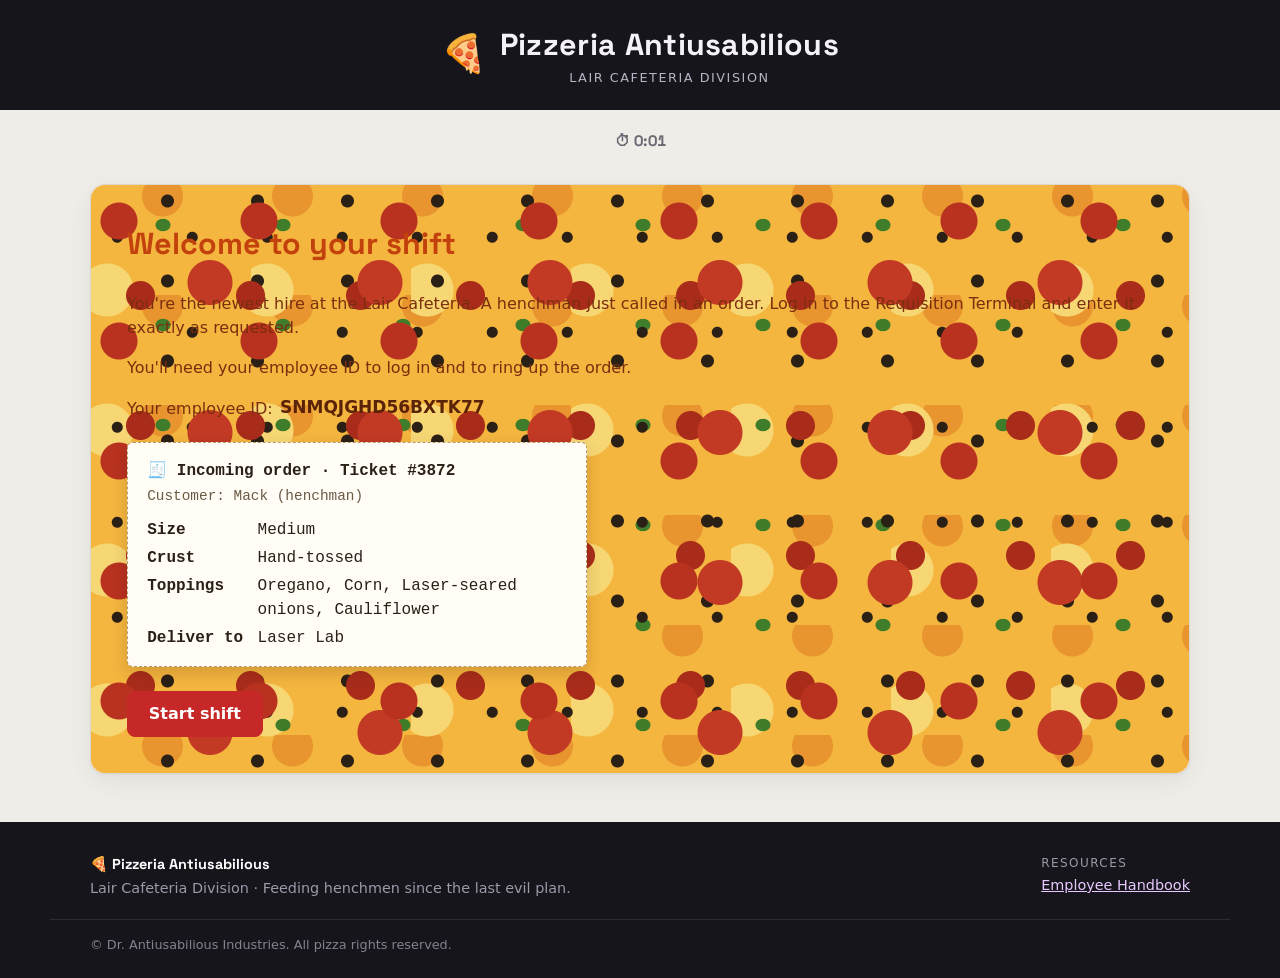
<file: index.html>
<!DOCTYPE html>
<html lang="en">
<head>
  <meta charset="UTF-8">
  <meta name="viewport" content="width=device-width, initial-scale=1">
  <title>Pizzeria Antiusabilious | Lair Cafeteria</title>
  <link rel="preconnect" href="https://fonts.googleapis.com">
  <link rel="preconnect" href="https://fonts.gstatic.com" crossorigin>
  <link href="https://fonts.googleapis.com/css2?family=Space+Grotesk:wght@500;700&display=swap" rel="stylesheet">
  <link rel="stylesheet" href="css/style.css">
</head>
<body>
  <header class="site-header">
    <div class="brand">
      <span class="brand-mark" aria-hidden="true">🍕</span>
      <div>
        <p class="brand-name">Pizzeria Antiusabilious</p>
        <p class="brand-sub">Lair Cafeteria Division</p>
      </div>
    </div>
  </header>

  <!-- Task timer (instructor request; not a violation). Starts when the site
       opens, stops on the confirmation screen. -->
  <p class="task-timer" id="task-timer" aria-label="Elapsed time">⏱ 0:00</p>

  <!-- VIOLATION #11 (Thinking: prominently indicate system status and progress):
       percentage only; it reaches 99% on step 3 of 6, then creeps by decimals. -->
  <div class="progress-wrap" id="progress-wrap" hidden>
    <p class="progress" id="progress" aria-live="polite"></p>
    <div class="progress-bar" aria-hidden="true"><div class="progress-fill" id="progress-fill"></div></div>
  </div>

  <div class="layout">
    <main id="app">

      <!-- Screen 0: Orientation -->
      <section class="screen screen-orientation active" data-screen="orientation">
        <!-- VIOLATION #1 (Reading: avoid text on noisy background):
             warm-colored text over a busy pizza pattern (see .screen-orientation in style.css). -->
        <div class="orientation-layout">
          <div class="orientation-main">
            <h1>Welcome to your shift</h1>
            <p>You're the newest hire at the Lair Cafeteria. A henchman just called in an order. Log in to the Requisition Terminal and enter it exactly as requested.</p>
            <p>You'll need your employee ID to log in and to ring up the order.</p>
            <p class="orientation-id-line">Your employee ID:
              <canvas id="orientation-id" role="img" aria-label="Employee ID"></canvas>
            </p>

            <!-- VIOLATION #14 (Memory 1: make instructions easily accessible during a task):
                 the order ticket appears ONLY here. Randomized every session (js/session.js). -->
            <div class="ticket" id="ticket"></div>

            <div class="actions">
              <button type="button" class="btn primary" data-action="next">Start shift</button>
            </div>
          </div>

        </div>
      </section>

      <!-- Screen 1: Identity Verification -->
      <section class="screen" data-screen="login">
        <h1>Employee log in</h1>
        <!-- VIOLATION #4 (Perception 2: be consistent): Next is top-right, above the field. -->
        <div class="actions actions-top-right">
          <button type="button" class="btn primary" data-action="next">Proceed</button>
        </div>
        <label for="login-id">Employee ID</label>
        <input id="login-id" type="text" autocomplete="off" spellcheck="false">
        <p class="error" data-error aria-live="assertive"></p>
        <div class="actions">
          <button type="button" class="btn back" data-action="back">Back</button>
        </div>
      </section>

      <!-- Screen 2: Portion Allocation (size) -->
      <section class="screen" data-screen="size">
        <h1>Pizza size</h1>
        <fieldset>
          <legend>Size</legend>
          <div id="size-options" class="options"></div>
        </fieldset>
        <p class="error" data-error aria-live="assertive"></p>
        <!-- VIOLATION #4: Next bottom-left, Back bottom-right (swapped). -->
        <div class="actions actions-split">
          <button type="button" class="btn primary" data-action="next">Advance</button>
          <button type="button" class="btn back" data-action="back">Back</button>
        </div>
      </section>

      <!-- Screen 3: Crust Classification -->
      <section class="screen" data-screen="crust">
        <!-- Part of VIOLATION #7: a leaderboard-style ad across the top adds to
             the "this page has ads" frame, so the right rail gets ignored. -->
        <div class="leaderboard-ad" aria-label="Advertisement">
          <span class="ad-label">Ad</span>
          <strong>🐍 MINION MONTHLY</strong> · 12 issues of lair gossip for just 9.99 Evil Credits! <span class="ad-link">Subscribe ›</span>
        </div>

        <h1>Crust</h1>
        <!-- VIOLATION #6 (Memory 2: see and choose is easier than recall and type):
             no list of options; users must type an exact crust classification. -->
        <label for="crust-input">State your crust classification</label>
        <!-- VIOLATION #4: Next sits inline, right beside the crust control. -->
        <div class="inline-control">
          <input id="crust-input" type="text" autocomplete="off" spellcheck="false">
          <button type="button" class="btn primary" data-action="next">Obey</button>
        </div>
        <p class="error" data-error aria-live="assertive"></p>
        <div class="actions">
          <button type="button" class="btn back" data-action="back">Back</button>
        </div>
      </section>

      <!-- Screen 4: Topping Arsenal -->
      <section class="screen" data-screen="toppings">
        <h1>Toppings</h1>
        <!-- VIOLATION #4: Next is above the 42-item list, so users scroll back up to it. -->
        <div class="actions actions-top">
          <button type="button" class="btn primary" data-action="next">Comply</button>
        </div>
        <p class="error" data-error aria-live="assertive"></p>
        <fieldset>
          <legend>Toppings <span class="legend-note">(select at least 4)</span></legend>
          <!-- VIOLATION #8 (Thinking: choice overload): 84 unorganized toppings, no categories or search.
               VIOLATION #9 (Memory 1: changing ordering of information): reshuffled on every visit.
               VIOLATION #10 (Perception 1: distinguish colors by saturation and brightness):
               checked toppings are only a faint pastel. -->
          <div id="topping-options" class="options topping-grid"></div>
        </fieldset>
        <div class="actions">
          <button type="button" class="btn back" data-action="back">Back</button>
        </div>
      </section>

      <!-- Screen 5: Delivery Sector -->
      <section class="screen" data-screen="sector">
        <h1>Delivery sector</h1>
        <p>Select the customer's delivery sector on the lair map.</p>
        <div id="sector-map" class="sector-map"></div>
        <!-- VIOLATION #4: Next is centered under the map. -->
        <div class="actions actions-center">
          <button type="button" class="btn primary" data-action="next">Submit to Dr. A</button>
        </div>
        <p class="error" data-error aria-live="assertive"></p>
        <div class="actions">
          <button type="button" class="btn back" data-action="back">Back</button>
        </div>
      </section>

      <!-- Screen 6: Evil Credit Transfer (payment) -->
      <section class="screen" data-screen="payment">
        <h1>Ring up the order</h1>
        <!-- Supporting mechanism for VIOLATION #3: the Evil Transfer Formula.
             One blank box per charge plus a gratuity box. Users must transcribe
             every price from the itemized charges at the bottom of the page.
             The amount field is read-only and filled only by the formula's ENTER. -->
        <p>Fill in the Evil Transfer Formula™ with each of the customer's charges and the gratuity percentage, then press ENTER to load the amount. Charges are itemized below.</p>

        <div class="formula" id="formula">
          <p class="formula-title">Evil Transfer Formula™</p>
          <div class="formula-row" id="formula-row"></div>
          <button type="button" class="formula-enter" id="formula-load">ENTER</button>
        </div>

        <label for="payment-amount">Amount to charge (Evil Credits)</label>
        <input id="payment-amount" type="text" readonly placeholder="Press ENTER on the formula" autocomplete="off">

        <label for="payment-id">Confirm your employee ID</label>
        <input id="payment-id" type="text" autocomplete="off" spellcheck="false">
        <p class="error" data-error aria-live="assertive"></p>
        <div class="actions">
          <button type="button" class="btn back" data-action="back">Back</button>
          <button type="button" class="btn primary" data-action="next">Transfer</button>
        </div>

        <!-- VIOLATION #3 (Memory 1: present all info needed for a task on a single screen):
             a long block of terms sits between the formula (top) and the
             itemized charges (bottom), so they can never be seen together. -->
        <section class="transfer-terms" aria-labelledby="terms-title">
          <h2 id="terms-title">Evil Credit Transfer Terms &amp; Conditions</h2>
          <p>1. By transferring Evil Credits, the Henchman ("you") acknowledges that Dr. Antiusabilious ("the Management") owns all pizza, all crusts, and, where applicable, all crumbs.</p>
          <p>2. Evil Credits are non-refundable, non-transferable (except as described in this transfer), and non-edible. Attempts to eat Evil Credits will be logged.</p>
          <p>3. The Minion Hazard Gratuity compensates delivery minions for exposure to lasers, sharks, Evil HR, and other workplace conditions. It is mandatory, non-negotiable, and deeply appreciated by no one.</p>
          <p>4. Pizza delivered to the Shark Tank is delivered at the Henchman's own risk. The Management is not liable for pizza consumed by sharks, nor for sharks consumed by pizza.</p>
          <p>5. Delivery times are estimates. Estimates are also estimates. The Management reserves the right to redefine "time."</p>
          <p>6. Toppings are assigned codenames for operational security. Disclosing a codename to non-henchmen constitutes a breach of these Terms and of the Topping Secrecy Act of Section 66-B.</p>
          <p>7. The Management may, at its sole discretion, rename sectors, move sectors, or pretend sectors never existed.</p>
          <p>8. Employees who forget their employee ID agree to consult the Employee Handbook and to feel appropriately embarrassed.</p>
          <p>9. The Evil Transfer Formula™ is provided "as is." The Management makes no warranty regarding its accuracy, its memory, or its feelings.</p>
          <p>10. Pineapple on pizza is permitted under protest. The Management's protest is ongoing.</p>

          <aside class="propaganda propaganda-vote" aria-label="Lair announcement">
            <p class="propaganda-kicker">Paid for by the Committee to Re-Elect the Management</p>
            <p class="propaganda-title">VOTE DR. ANTIUSABILIOUS</p>
            <p class="propaganda-sub">Supreme Overlord · Unopposed since forever</p>
            <p>Lower gratuities* · More sharks · Fewer questions</p>
            <p class="propaganda-fine">*Gratuities will not be lowered.</p>
          </aside>

          <p>11. Any dispute arising from a pizza transfer shall be resolved by trial by combat in the Throne Room, scheduled at the Management's convenience.</p>
          <p>12. These Terms may change at any time, including while you are reading them.</p>
          <p>13. Evil Credits earned through minion referrals expire when the minion does.</p>
          <p>14. The Management reserves the right to substitute any topping with a topping of equal or lesser dignity.</p>
          <p>15. Pizza temperature is not guaranteed on delivery to the Server Dungeon, which is kept at 16°C for the servers' comfort, not yours.</p>
          <p>16. Henchmen may not resell, sublease, or emotionally attach to pizza delivered under these Terms.</p>
          <p>17. Complaints must be submitted on Form 66-C, in triplicate, in person, to Evil HR (Sector 7), during office hours, which are not published.</p>
          <p>18. The Minion Hazard Gratuity is not a tip. Tips are optional. This is not optional. Please stop asking.</p>
          <p>19. All slices are cut by laser. The Management accepts no responsibility for slices that are "too perfect."</p>
          <p>20. Garlic knots are not included, have never been included, and will not be included. Do not ask about the garlic knots.</p>

          <aside class="propaganda propaganda-minion" aria-label="Lair announcement">
            <p class="propaganda-kicker">Lair Bulletin</p>
            <p class="propaganda-title">🏆 Minion of the Month: Gary</p>
            <p>Gary delivered 412 pizzas this month, survived the Shark Tank twice, and has never once asked about the garlic knots. Be like Gary.</p>
          </aside>

          <p>21. If any part of these Terms is found unenforceable, it will be enforced anyway, by sharks.</p>
          <p>22. Minions delivering to the Launch Bay during a launch do so at their own risk and at approximately Mach 3.</p>
          <p>23. Orders placed during a lair-wide evacuation will be delivered to the evacuation point, or to wherever the pizza lands.</p>
          <p>24. The Evil Transfer Formula™ uses the order of operations preferred by the Management on the day of the transfer.</p>
          <p>25. Crust classifications are trade secrets. Henchmen who memorize them are required to forget them after use.</p>
          <p>26. The Gift Shop is not a delivery sector for romantic purposes. You know who you are.</p>
          <p>27. Refunds are issued in Evil Credits, which are non-refundable (see Clause 2).</p>
          <p>28. The Management may read these Terms aloud, dramatically, at any time.</p>
          <p>29. By scrolling past these Terms, you agree that you have read them, which you have not.</p>
          <p>30. Thank you for choosing Pizzeria Antiusabilious. Resistance is futile. Enjoy your pizza.</p>
        </section>

        <!-- Supporting mechanism for VIOLATION #3: the charges are collapsed.
             Users must open them each visit, and they snap shut again as soon as
             the user scrolls away (see "auto-collapsing charges" in app.js). -->
        <details class="charges-panel" id="charges-panel">
          <summary>Show itemized charges</summary>
          <div class="table-wrap">
            <table class="charges" id="payment-charges"></table>
          </div>
        </details>
      </section>

      <!-- Screen 7: Confirmation -->
      <section class="screen" data-screen="confirmation">
        <h1>Order logged</h1>
        <p class="final-time" id="final-time"></p>
        <p>Ticket <strong id="order-number"></strong> for <strong id="order-customer"></strong> has been logged. A minion is on the way.</p>
        <dl id="confirmation-summary" class="summary-list"></dl>
        <div class="actions">
          <button type="button" class="btn primary" data-action="restart">Log next order</button>
        </div>
      </section>

    </main>

    <!-- Live order summary (shown on screens 2–6) -->
    <aside class="summary" id="summary" hidden>
      <h2>Customer order</h2>
      <dl id="summary-list" class="summary-list"></dl>
    </aside>

    <!-- VIOLATION #7 (Attention 2: banner blindness): on the Crust screen the
         right rail holds three "ads". The middle one is the crust-code key,
         styled and placed like an ad but never labeled as one. -->
    <aside class="ad-rail" id="ad-rail" hidden aria-label="Sponsored content">
      <div class="rail-ad rail-ad-sharks">
        <p class="ad-label">Sponsored</p>
        <p class="rail-ad-title">🦈 Shark Tank Timeshares</p>
        <p>Own a week of waterfront property. Fins not included.</p>
        <p class="ad-link">Learn more ›</p>
      </div>
      <!-- Not labeled "Sponsored": it only LOOKS like an ad (style + placement). -->
      <div class="rail-ad rail-ad-crust">
        <p class="rail-ad-title">🔥 HOT CRUST DEALS 🔥</p>
        <ul class="rail-ad-key">
          <li>Thin = <strong>Thin Veneer</strong></li>
          <li>Hand-tossed = <strong>Standard Slab</strong></li>
          <li>Deep dish = <strong>Deep Abyss</strong></li>
          <li>Stuffed = <strong>Stuffed Dungeon</strong></li>
        </ul>
        <p>Limited time! While supplies last!</p>
        <p class="ad-link">Shop now ›</p>
      </div>
      <div class="rail-ad rail-ad-hiring">
        <p class="ad-label">Sponsored</p>
        <p class="rail-ad-title">⚡ Laser Lab is HIRING</p>
        <p>Competitive pay. Eyebrows optional.</p>
        <p class="ad-link">Apply ›</p>
      </div>
    </aside>
  </div>

  <footer class="site-footer">
    <div class="footer-inner">
      <div>
        <p class="footer-brand">🍕 Pizzeria Antiusabilious</p>
        <p class="footer-muted">Lair Cafeteria Division · Feeding henchmen since the last evil plan.</p>
      </div>
      <nav aria-label="Resources">
        <p class="footer-heading">Resources</p>
        <a href="handbook.html" target="_blank" rel="noopener">Employee Handbook</a>
      </nav>
    </div>
    <p class="footer-legal">© Dr. Antiusabilious Industries. All pizza rights reserved.</p>
  </footer>

  <!-- VIOLATION #12 (Perception 1: dialog boxes only for significant consequences):
       Dr. A's chat interrupts the first visit to every step and must be closed. -->
  <div class="chat-overlay" id="chat-overlay" hidden>
    <div class="chat-window" role="dialog" aria-modal="true" aria-labelledby="chat-title">
      <div class="chat-header">
        <span class="chat-avatar" aria-hidden="true">😈</span>
        <div>
          <p class="chat-name" id="chat-title">Dr. Antiusabilious</p>
          <p class="chat-status">● online · watching</p>
        </div>
        <button type="button" class="chat-close" id="chat-close" aria-label="Close chat">✕</button>
      </div>
      <div class="chat-body">
        <p class="chat-time">now</p>
        <p class="chat-message" id="chat-message"></p>
      </div>
    </div>
  </div>

  <script src="js/data.js"></script>
  <script src="js/session.js"></script>
  <script src="js/render-id.js"></script>
  <script src="js/app.js"></script>
</body>
</html>
</file>
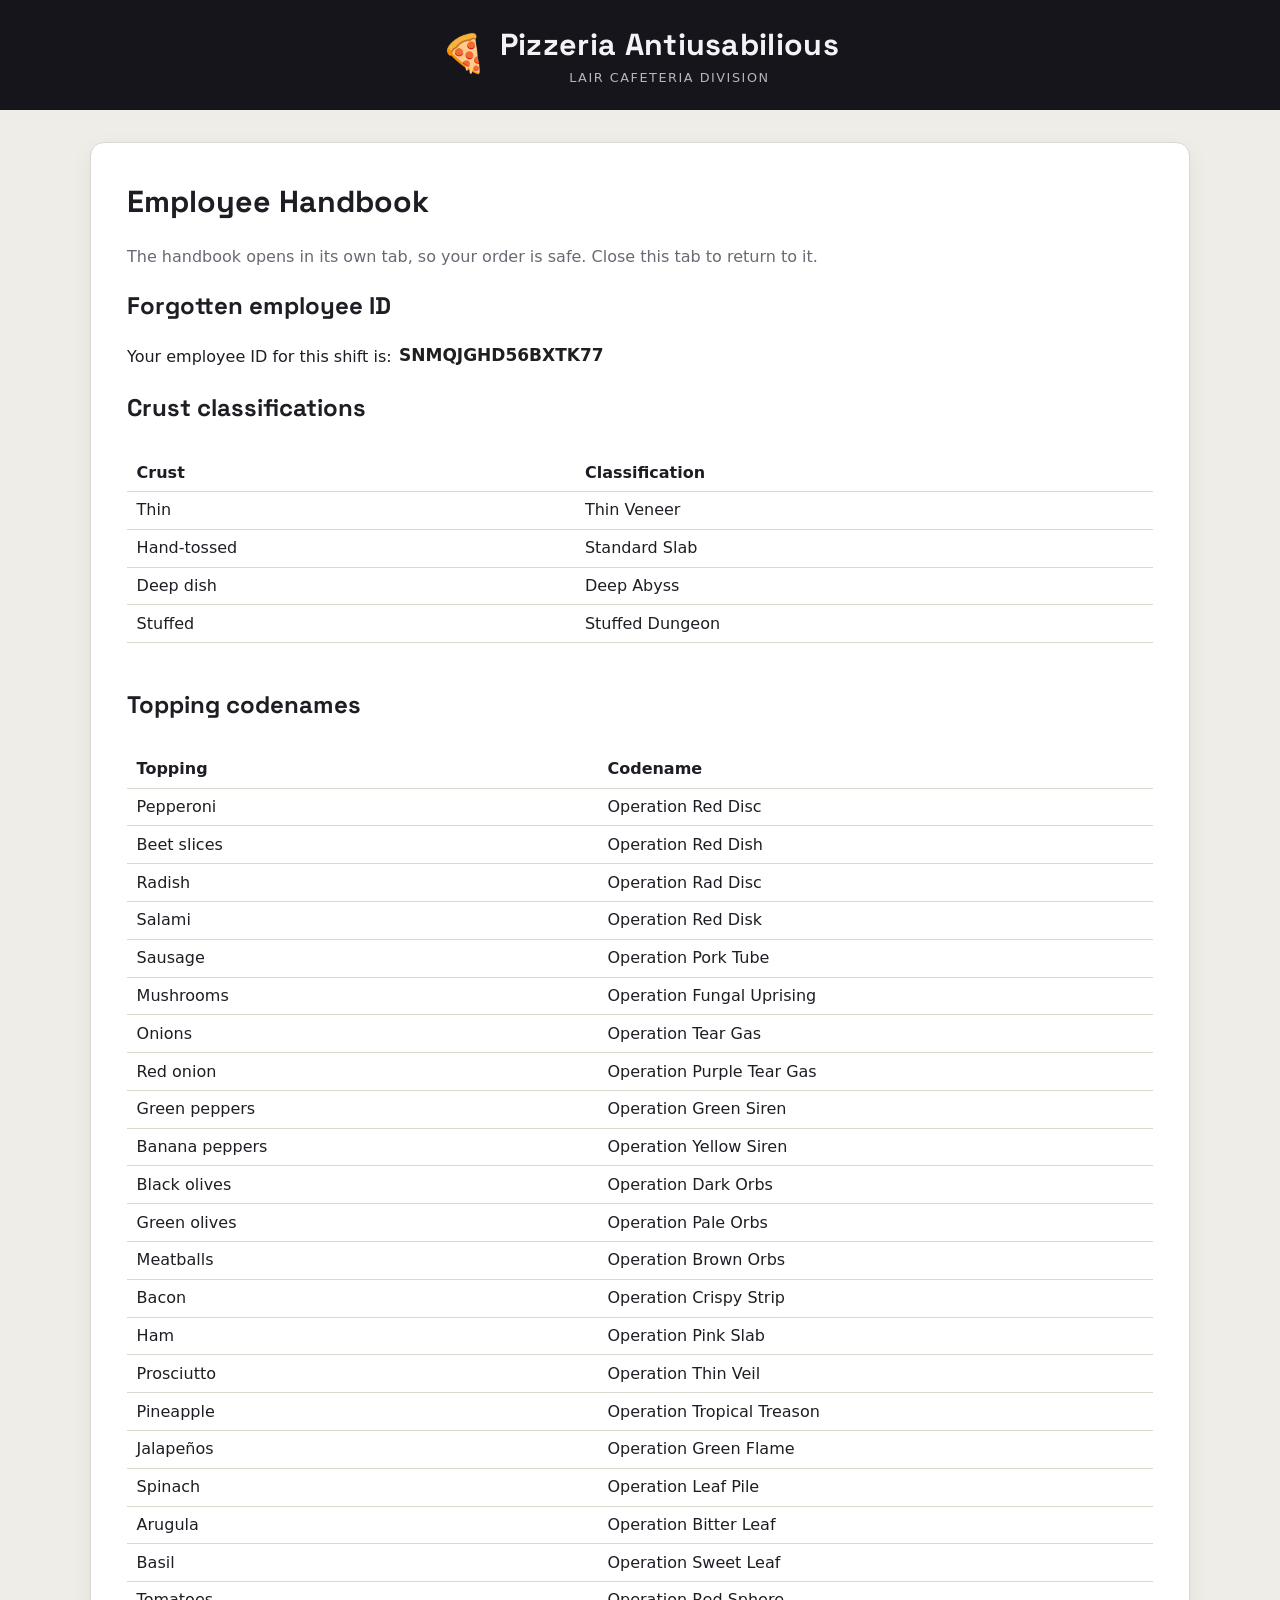
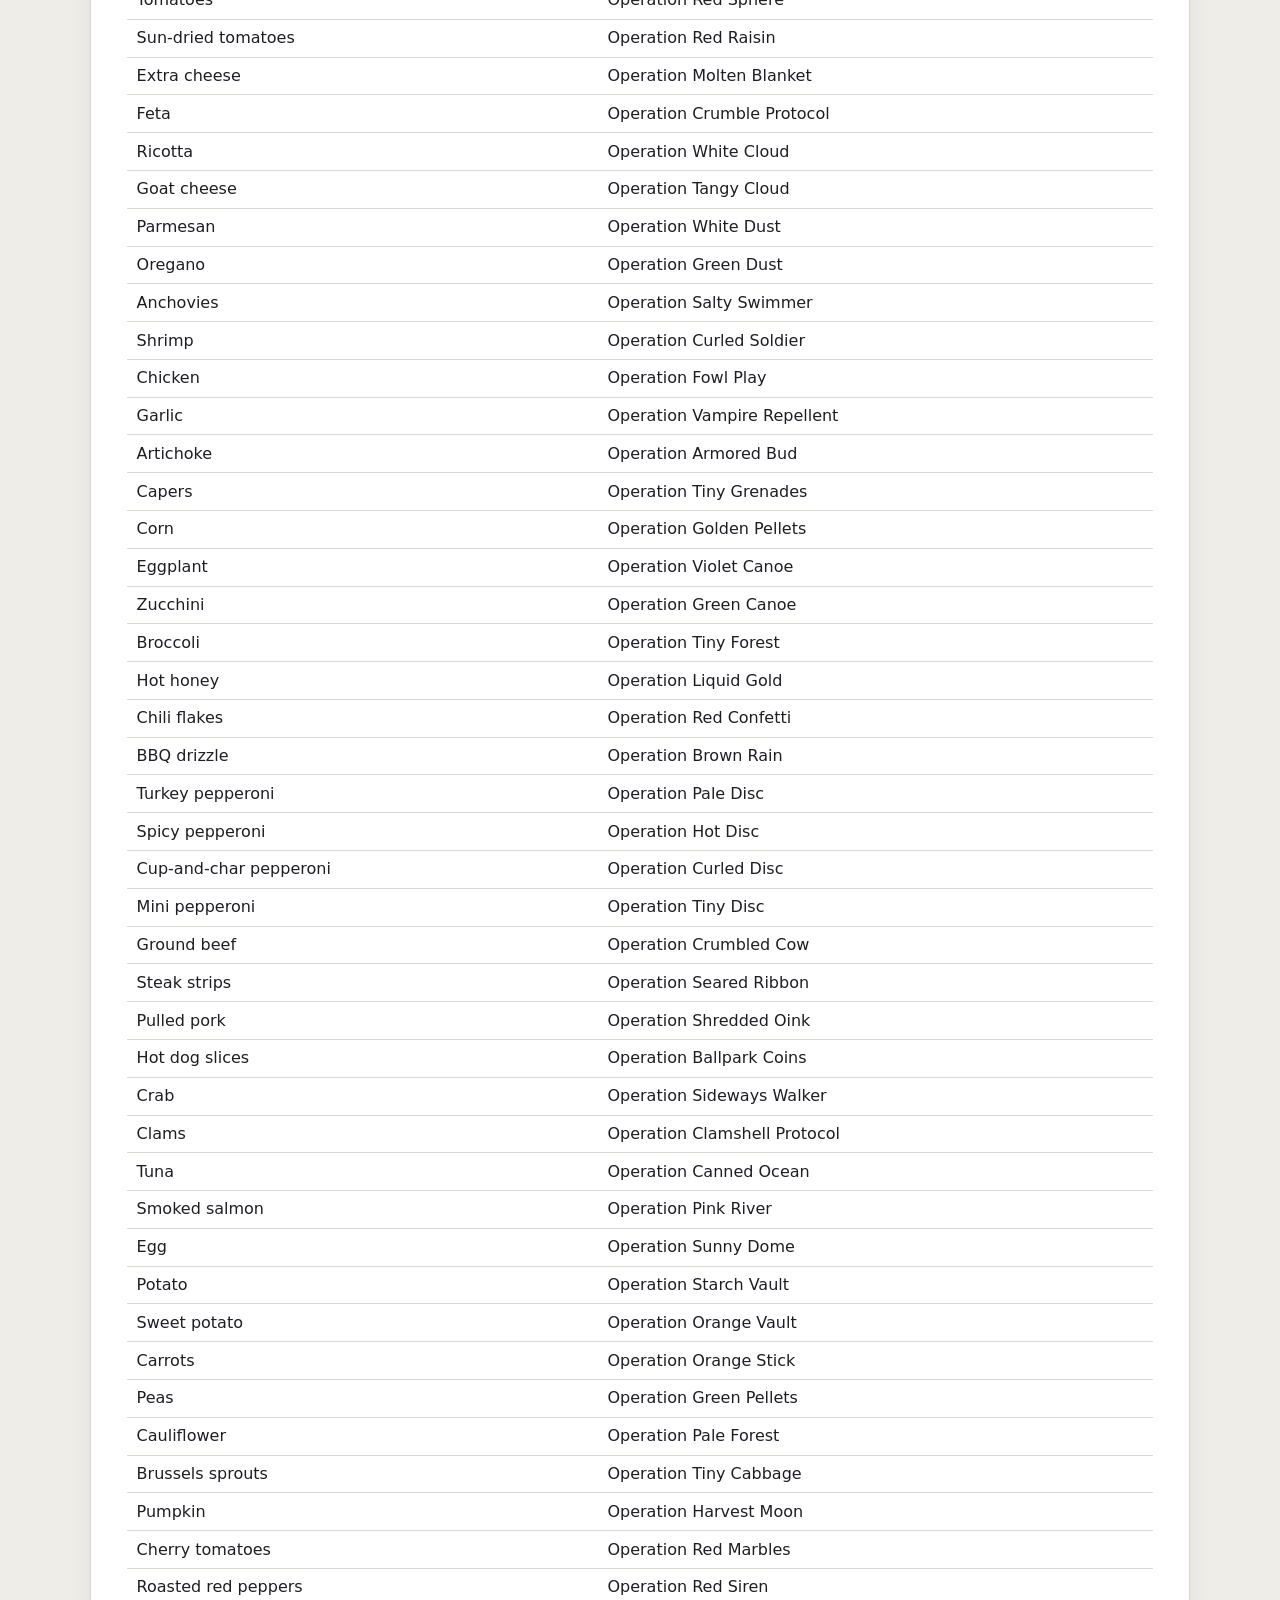
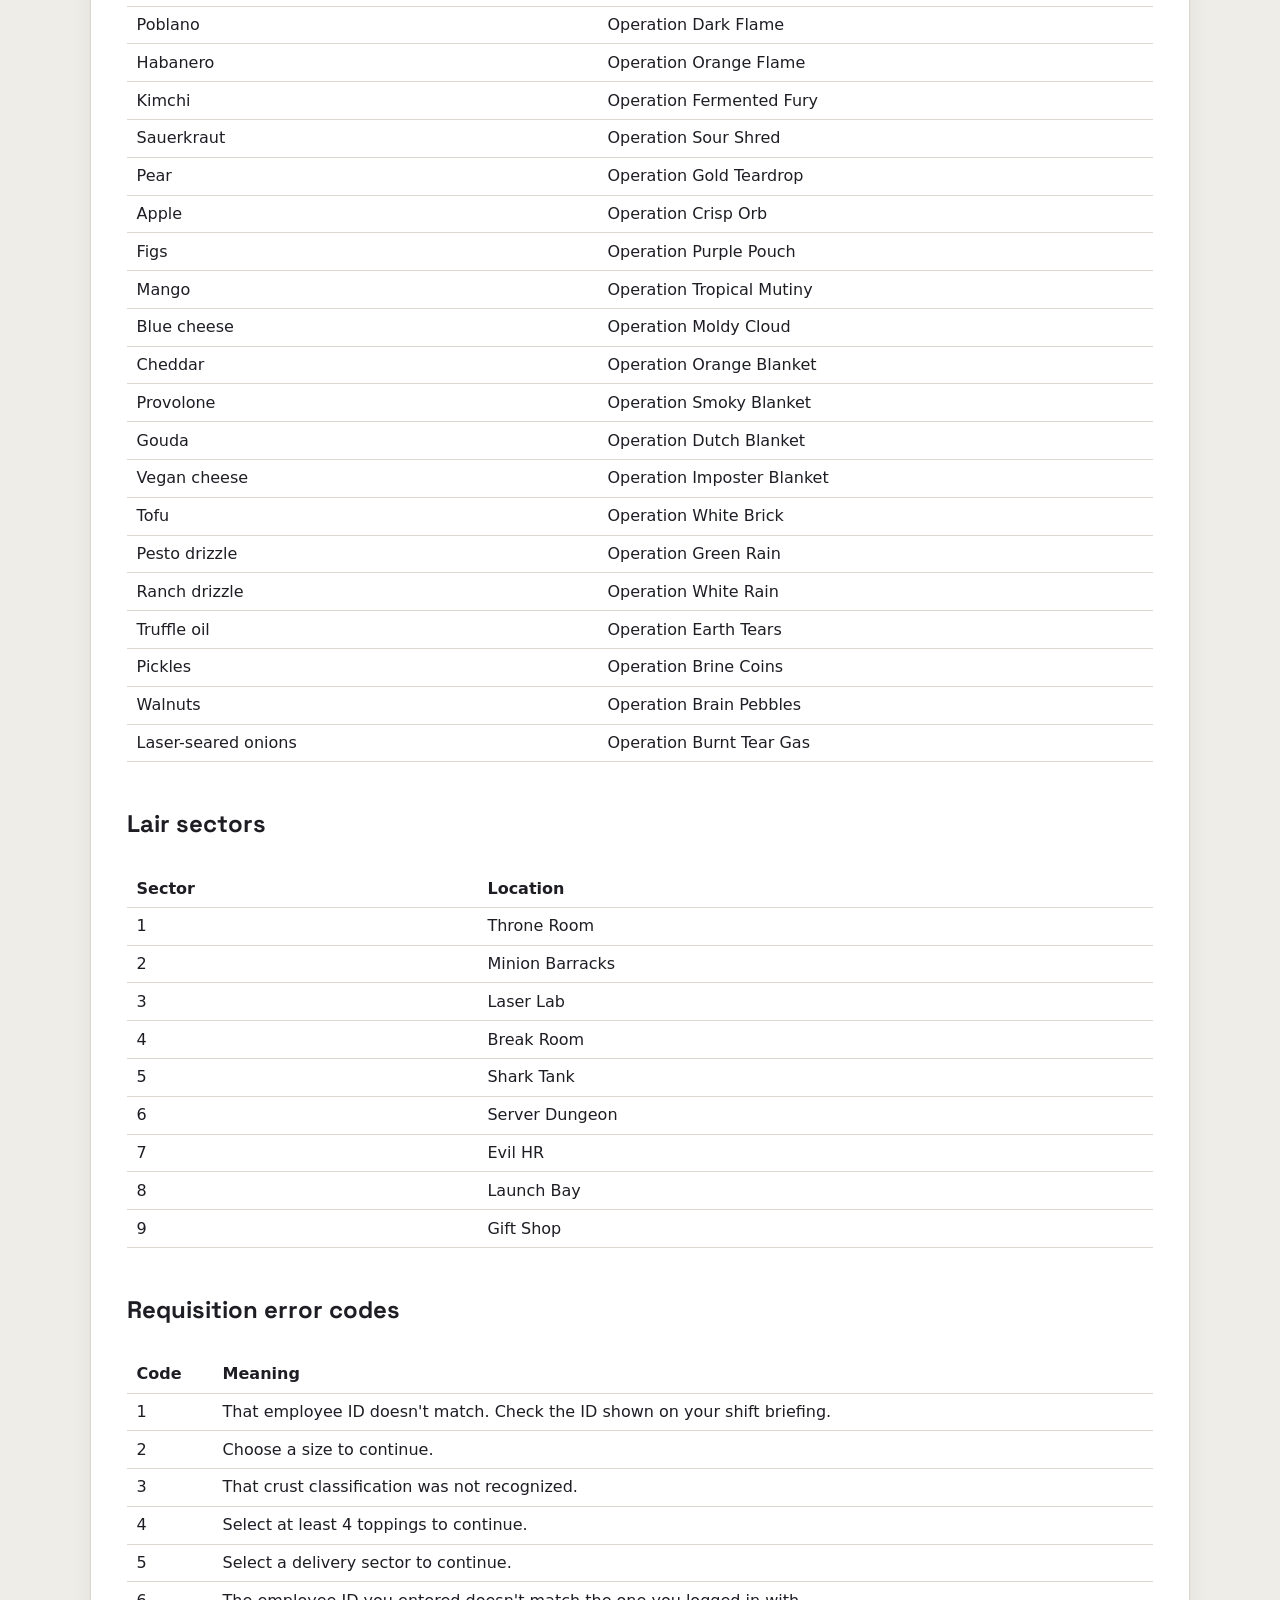
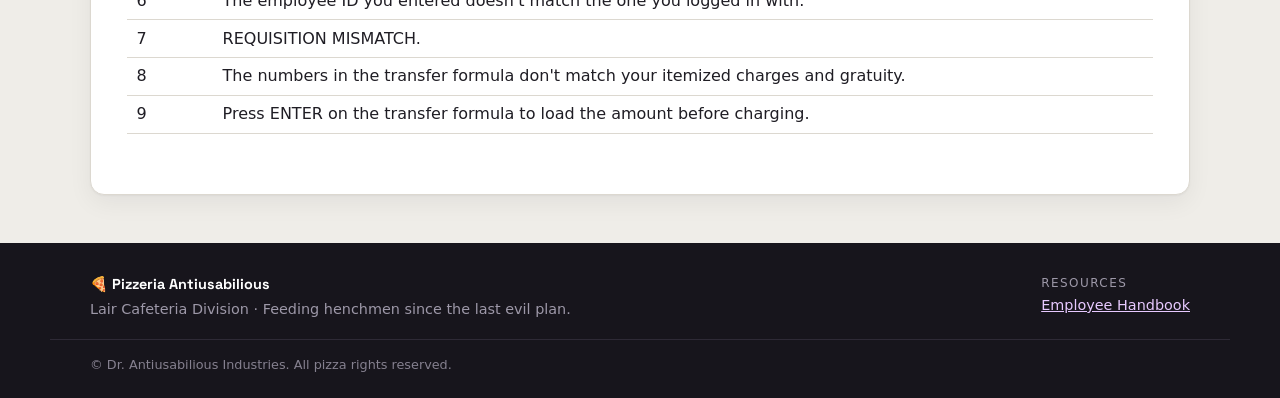
<file: handbook.html>
<!DOCTYPE html>
<html lang="en">
<head>
  <meta charset="UTF-8">
  <meta name="viewport" content="width=device-width, initial-scale=1">
  <title>Employee Handbook</title>
  <link rel="preconnect" href="https://fonts.googleapis.com">
  <link rel="preconnect" href="https://fonts.gstatic.com" crossorigin>
  <link href="https://fonts.googleapis.com/css2?family=Space+Grotesk:wght@500;700&display=swap" rel="stylesheet">
  <link rel="stylesheet" href="css/style.css">
</head>
<body>
  <header class="site-header">
    <div class="brand">
      <span class="brand-mark" aria-hidden="true">🍕</span>
      <div>
        <p class="brand-name">Pizzeria Antiusabilious</p>
        <p class="brand-sub">Lair Cafeteria Division</p>
      </div>
    </div>
  </header>


  <div class="layout layout-single">
  <main class="handbook">
    <h1>Employee Handbook</h1>
    <p class="muted">The handbook opens in its own tab, so your order is safe. Close this tab to return to it.</p>

    <h2>Forgotten employee ID</h2>
    <p>Your employee ID for this shift is: <canvas id="hb-id" role="img" aria-label="Employee ID" style="vertical-align: middle;"></canvas></p>

    <h2>Crust classifications</h2>
    <div class="table-wrap"><table id="hb-crusts"></table></div>

    <h2>Topping codenames</h2>
    <div class="table-wrap"><table id="hb-toppings"></table></div>

    <h2>Lair sectors</h2>
    <div class="table-wrap"><table id="hb-sectors"></table></div>

    <h2>Requisition error codes</h2>
    <div class="table-wrap"><table id="hb-errors"></table></div>
  </main>
  </div>

  <footer class="site-footer">
    <div class="footer-inner">
      <div>
        <p class="footer-brand">🍕 Pizzeria Antiusabilious</p>
        <p class="footer-muted">Lair Cafeteria Division · Feeding henchmen since the last evil plan.</p>
      </div>
      <nav aria-label="Resources">
        <p class="footer-heading">Resources</p>
        <a href="handbook.html">Employee Handbook</a>
      </nav>
    </div>
    <p class="footer-legal">© Dr. Antiusabilious Industries. All pizza rights reserved.</p>
  </footer>

  <script src="js/data.js"></script>
  <script src="js/session.js"></script>
  <script src="js/render-id.js"></script>
  <script>
    // Builds the Handbook from data.js so it always matches the site.
    const table = (headers, rows) =>
      `<thead><tr>${headers.map((h) => `<th>${h}</th>`).join("")}</tr></thead>` +
      `<tbody>${rows.map((r) => `<tr>${r.map((c) => `<td>${c}</td>`).join("")}</tr>`).join("")}</tbody>`;

    drawUncopyableText(document.getElementById("hb-id"), HENCHMAN_ID, { color: "#1f1f1f" });
    document.getElementById("hb-crusts").innerHTML =
      table(["Crust", "Classification"], CRUSTS.map((c) => [c.name, c.codename]));
    document.getElementById("hb-toppings").innerHTML =
      table(["Topping", "Codename"], TOPPINGS.map((t) => [t.name, t.codename]));
    document.getElementById("hb-sectors").innerHTML =
      table(["Sector", "Location"], SECTORS.map((s) => [s.number, s.name]));
    document.getElementById("hb-errors").innerHTML =
      table(["Code", "Meaning"], Object.entries(ERROR_CODES));
  </script>
</body>
</html>
</file>
<file: css/style.css>
/* Pizzeria Antiusabilious: base theme.
   A clean, professional frame. The usability violations are layered on top
   and marked with "VIOLATION #N" comments throughout this file. */

:root {
  --bg: #efede8;
  --surface: #ffffff;
  --text: #1f1d24;
  --muted: #6b6873;
  --border: #dcd8d0;
  --accent: #4b1d6b;
  --accent-text: #ffffff;
  --error: #b3261e;
  --selected: #e3edf7;
  --ink: #17151c;
  --ink-2: #221f29;
  --heading: "Space Grotesk", system-ui, -apple-system, "Segoe UI", sans-serif;
}

*, *::before, *::after { box-sizing: border-box; }

html, body { height: 100%; }

body {
  display: flex;
  flex-direction: column;
  min-height: 100vh;
  margin: 0;
  font-family: system-ui, -apple-system, "Segoe UI", sans-serif;
  line-height: 1.5;
  color: var(--text);
  background: var(--bg);
}

h1, h2, .brand-name, .footer-brand { font-family: var(--heading); }

/* ---------- Header banner ---------- */

.site-header {
  display: flex;
  justify-content: center;
  padding: 1.4rem 1rem;
  text-align: center;
  color: #f4f2f7;
  background: var(--ink);
}
.brand { display: flex; align-items: center; gap: 0.8rem; }
.brand p { margin: 0; }
.brand-mark { font-size: 2.3rem; line-height: 1; }
.brand-name { font-weight: 700; font-size: clamp(1.35rem, 3vw, 1.9rem); letter-spacing: 0.01em; }
.brand-sub { font-size: 0.8rem; color: #b8b3c2; letter-spacing: 0.12em; text-transform: uppercase; }

/* ---------- Footer ---------- */

.site-footer {
  margin-top: auto;
  color: #cfcad8;
  background: var(--ink);
  font-size: 0.9rem;
}
.footer-inner {
  display: flex;
  flex-wrap: wrap;
  justify-content: space-between;
  gap: 1.5rem;
  max-width: 1180px;
  margin: 0 auto;
  padding: 1.75rem clamp(1rem, 4vw, 2.5rem) 1rem;
}
.site-footer p { margin: 0.2rem 0; }
.footer-brand { font-weight: 700; color: #fff; }
.footer-muted { color: #9d98a8; }
.footer-heading { font-size: 0.75rem; letter-spacing: 0.12em; text-transform: uppercase; color: #9d98a8; }
.site-footer a { color: #e7c9ff; }
.footer-legal {
  max-width: 1180px;
  margin: 0 auto !important;
  padding: 0.9rem clamp(1rem, 4vw, 2.5rem) 1.5rem;
  font-size: 0.8rem;
  color: #85808f;
  border-top: 1px solid #2e2a36;
}

/* ---------- Layout ---------- */

.layout {
  display: grid;
  grid-template-columns: minmax(0, 1fr) 300px;
  gap: 1.75rem;
  width: 100%;
  max-width: 1180px;
  margin: 2rem auto 3rem;
  padding: 0 clamp(1rem, 4vw, 2.5rem);
}
.layout:has(.summary[hidden]):has(.ad-rail[hidden]),
.layout-single { grid-template-columns: minmax(0, 1fr); }

@media (max-width: 860px) {
  .layout { grid-template-columns: minmax(0, 1fr); }
}

main {
  min-height: 420px;
  padding: clamp(1.25rem, 3vw, 2.25rem);
  background: var(--surface);
  border: 1px solid var(--border);
  border-radius: 14px;
  box-shadow: 0 1px 2px rgba(20, 15, 30, 0.04), 0 8px 24px rgba(20, 15, 30, 0.06);
}

/* Keep reading width comfortable inside the wide card. */
.screen > p, .screen > label, .screen > fieldset, .screen > .error { max-width: 760px; }

/* Screen switching: only the active screen is visible */
.screen { display: none; }
.screen.active { display: block; }

h1 { margin-top: 0; font-size: clamp(1.5rem, 2.5vw, 1.9rem); }

/* ---------- Form controls ---------- */

label { display: block; font-weight: 600; margin: 1rem 0 0.35rem; }

input[type="text"], select {
  width: 100%;
  max-width: 360px;
  padding: 0.55rem 0.7rem;
  font: inherit;
  border: 1px solid var(--border);
  border-radius: 6px;
  background: var(--surface);
}

fieldset { border: none; padding: 0; margin: 1rem 0 0; }
legend { font-weight: 600; margin-bottom: 0.5rem; }
.legend-note { font-weight: 400; color: var(--muted); }

.options { display: grid; gap: 0.5rem; }
/* VIOLATION #8: an unorganized jumble of pills (no columns, no groups). */
.topping-grid { display: flex; flex-wrap: wrap; gap: 0.4rem; }
.topping-grid .option { padding: 0.3rem 0.55rem; font-size: 0.92rem; }

.option {
  display: flex;
  align-items: center;
  gap: 0.5rem;
  margin: 0;
  padding: 0.5rem 0.7rem;
  font-weight: 400;
  border: 1px solid var(--border);
  border-radius: 6px;
  cursor: pointer;
}
.option:has(input:checked) { background: var(--selected); border-color: var(--accent); }
.option .muted { margin-left: auto; }

.muted { color: var(--muted); }

/* ---------- Buttons ---------- */

.actions { display: flex; gap: 0.75rem; margin-top: 1.5rem; }

/* VIOLATION #4 (Perception 2: be consistent): a different Next position per screen. */
.actions-top-right { justify-content: flex-end; margin: 0 0 0.5rem; }
.actions-split { justify-content: space-between; }
.actions-top { margin: 0 0 1rem; }
.actions-center { justify-content: center; margin: 0 0 1rem; max-width: 480px; }
.inline-control { display: flex; gap: 0.5rem; align-items: center; flex-wrap: wrap; }
.inline-control select { flex: 1 1 200px; }

.btn {
  padding: 0.65rem 1.3rem;
  font: inherit;
  font-weight: 600;
  border: 1px solid var(--border);
  border-radius: 8px;
  background: var(--surface);
  cursor: pointer;
}
/* VIOLATION #5 (Attention 2: automatic processing / Stroop):
   forward buttons are red ("stop"), Back buttons are green ("go"). */
.btn.primary { background: #c62828; color: #fff; border-color: #c62828; }
.btn.back { background: #2e7d32; color: #fff; border-color: #2e7d32; }
.btn:focus-visible, .sector-tile:focus-visible, input:focus-visible, select:focus-visible {
  outline: 3px solid var(--accent);
  outline-offset: 2px;
}

/* ---------- Errors ---------- */

.error { color: var(--error); min-height: 1.5em; margin: 0.5rem 0 0; }

/* ---------- Orientation ---------- */

/* VIOLATION #1 (Reading: avoid text on noisy background).
   A busy CSS "pizza" (pepperoni, olives, basil on cheese) behind
   warm red/brown/orange text. Hard to read, but still readable. */
.screen-orientation.active {
  margin: calc(-1 * clamp(1.25rem, 3vw, 2.25rem));
  padding: clamp(1.25rem, 3vw, 2.25rem);
  min-height: 420px;
  border-radius: 14px;
  color: #7a2e0e;
  background-color: #f4b63f;
  background-image:
    radial-gradient(circle at 20% 30%, #b8321f 0 18px, transparent 19px),
    radial-gradient(circle at 70% 65%, #c23a24 0 22px, transparent 23px),
    radial-gradient(circle at 45% 85%, #a92c1b 0 14px, transparent 15px),
    radial-gradient(circle at 85% 20%, #2b2016 0 6px, transparent 7px),
    radial-gradient(circle at 35% 55%, #2b2016 0 5px, transparent 6px),
    radial-gradient(ellipse at 60% 40%, #3f7d2a 0 7px, transparent 8px),
    radial-gradient(circle at 10% 75%, #f7d774 0 26px, transparent 27px),
    radial-gradient(circle at 55% 10%, #e8952f 0 20px, transparent 21px);
  background-size: 140px 120px, 170px 150px, 110px 130px, 90px 80px,
                   75px 95px, 120px 100px, 160px 140px, 130px 110px;
}
.screen-orientation h1 { color: #c2410c; }

.orientation-id-line canvas { vertical-align: middle; }

/* ---------- Sector map ---------- */

.sector-map {
  display: grid;
  grid-template-columns: repeat(3, 1fr);
  gap: 0.5rem;
  margin: 1rem 0;
  max-width: 480px;
}
.sector-tile {
  display: flex;
  flex-direction: column;
  align-items: center;
  padding: 0.75rem 0.5rem;
  font: inherit;
  border: 1px solid var(--border);
  border-radius: 6px;
  background: var(--surface);
  cursor: pointer;
}
.sector-tile.selected { background: var(--selected); border-color: var(--accent); }
.sector-number { font-weight: 700; font-size: 1.2rem; }

/* ---------- Order summary ---------- */

.summary {
  align-self: start;
  background: var(--surface);
  border: 1px solid var(--border);
  border-radius: 14px;
  box-shadow: 0 8px 24px rgba(20, 15, 30, 0.06);
  padding: 1rem 1.25rem;
}
.summary h2 { margin: 0 0 0.5rem; font-size: 1.1rem; }

.summary-list dt { font-weight: 600; margin-top: 0.5rem; }
.summary-list dd { margin: 0; }

/* ---------- Handbook tables ---------- */

.table-wrap { overflow-x: auto; }
table { border-collapse: collapse; width: 100%; margin: 0.5rem 0 1.5rem; }
th, td { text-align: left; padding: 0.4rem 0.6rem; border-bottom: 1px solid var(--border); }

/* ---------- Payment: itemized charges + transfer formula ---------- */

.charges { max-width: 420px; }

.charges-panel {
  max-width: 460px;
  border: 1px solid var(--border);
  border-radius: 6px;
}
.charges-panel summary {
  padding: 0.7rem 1rem;
  font-weight: 600;
  cursor: pointer;
}
.charges-panel[open] summary { border-bottom: 1px solid var(--border); }
.charges-panel .table-wrap { padding: 0 1rem; }
.charges td:last-child, .charges th:last-child { text-align: right; }

.formula {
  margin-top: 1rem;
  padding: 1rem;
  color: #f1f1f1;
  background: #2b2b33;
  border-radius: 10px;
}
.formula-title { margin: 0 0 0.75rem; font-weight: 700; }
.formula-row {
  display: flex;
  flex-wrap: wrap;
  align-items: center;
  gap: 0.4rem;
}
.formula-op { font-size: 1.2rem; font-weight: 700; }
.formula input.formula-box {
  width: 5.5rem;
  padding: 0.45rem 0.5rem;
  font: inherit;
  text-align: right;
  color: #111;
  background: #fff;
  border: 1px solid #888;
  border-radius: 4px;
}
.formula input.formula-box:focus-visible { outline: 3px solid #c8ffb0; outline-offset: 1px; }
.formula-enter {
  display: block;
  width: 100%;
  margin-top: 0.9rem;
  padding: 0.6rem;
  font: inherit;
  font-weight: 700;
  letter-spacing: 0.05em;
  color: #fff;
  background: #6b5b2a;
  border: none;
  border-radius: 6px;
  cursor: pointer;
}
.formula-enter:focus-visible { outline: 3px solid #c8ffb0; outline-offset: 2px; }

#payment-amount[readonly] { background: #f0f0ec; cursor: not-allowed; }

/* VIOLATION #3: a long terms block (real content, no blank space) pushes the
   charges far below the formula, so they're never visible at the same time. */
.transfer-terms {
  margin: 2rem 0 1.5rem;
  padding-top: 1rem;
  border-top: 1px solid var(--border);
  font-size: 0.95rem;
}
.transfer-terms h2 { font-size: 1.1rem; }

/* Lair propaganda between the terms (fills the #3 gap with content, not blank space). */
.propaganda {
  max-width: 760px;
  margin: 1.75rem 0;
  padding: 1.25rem 1.5rem;
  text-align: center;
  border-radius: 12px;
}
.propaganda p { margin: 0.3rem 0; }
.propaganda-kicker { font-size: 0.72rem; letter-spacing: 0.12em; text-transform: uppercase; opacity: 0.8; }
.propaganda-title { font-family: var(--heading); font-size: clamp(1.4rem, 3vw, 2rem); font-weight: 700; }
.propaganda-sub { font-weight: 600; }
.propaganda-fine { font-size: 0.75rem; opacity: 0.75; }
.propaganda-vote {
  color: #fff;
  background: repeating-linear-gradient(135deg, #7a1f2b 0 22px, #8c2633 22px 44px);
  border: 3px solid #f2c14e;
}
.propaganda-minion {
  color: #2a2410;
  background: #fff4cf;
  border: 2px solid #e2b83b;
}

/* ---------- Crust screen ads (VIOLATION #7: banner blindness) ---------- */

.ad-rail { align-self: start; display: grid; gap: 0.9rem; }
.ad-rail[hidden] { display: none; }

.rail-ad, .leaderboard-ad {
  font-size: 0.85rem;
  border-radius: 4px;
}
.rail-ad { padding: 0.75rem; text-align: center; }
.rail-ad p { margin: 0.3rem 0; }
.ad-label { font-size: 0.7rem; color: #6b6b6b; text-align: right; margin: 0; }
.rail-ad-title { font-weight: 800; }
.ad-link { color: #1a4fd6; text-decoration: underline; }

.rail-ad-sharks { background: linear-gradient(135deg, #cdeffd, #9fd8f0); border: 2px dashed #3a8fb7; }
.rail-ad-crust  { background: linear-gradient(135deg, #fff3a8, #ffc9e0); border: 2px dashed #e0a100; }
.rail-ad-hiring { background: linear-gradient(135deg, #e6ffd1, #c3f09b); border: 2px dashed #5f9e2f; }
.rail-ad-key { margin: 0.4rem 0; padding: 0; list-style: none; line-height: 1.6; }

.leaderboard-ad {
  display: flex;
  flex-wrap: wrap;
  gap: 0.4rem;
  align-items: baseline;
  margin: -0.5rem 0 1.25rem;
  padding: 0.6rem 0.8rem;
  background: linear-gradient(90deg, #efe1ff, #ffe1f3);
  border: 2px dashed #9a5fd0;
}
.leaderboard-ad .ad-label { margin-right: 0.3rem; }

/* ---------- VIOLATION #10 (Perception 1): barely-visible selected toppings ---------- */
.topping-grid .option:has(input:checked) { background: #fbf8f3; border-color: var(--border); }
.topping-grid input[type="checkbox"] {
  appearance: none;
  -webkit-appearance: none;
  width: 13px;
  height: 13px;
  margin: 0;
  background: #fff;
  border: 1px solid #e4e2dc;
  border-radius: 3px;
  cursor: pointer;
}
.topping-grid input[type="checkbox"]:checked { background: #f5eee4; border-color: #e9dfd1; }

/* ---------- VIOLATION #11 (Thinking): big, centered, misleading progress bar ---------- */
.progress-wrap {
  width: 100%;
  max-width: 720px;
  margin: 1.75rem auto 0;
  padding: 0 1rem;
  text-align: center;
}
.progress-wrap[hidden] { display: none; }
.progress {
  margin: 0 0 0.6rem;
  font-family: var(--heading);
  font-size: clamp(1rem, 2.2vw, 1.2rem);
  font-weight: 700;
  color: var(--text);
}
.progress-bar {
  width: 100%;
  height: 18px;
  background: #dcd8d0;
  border-radius: 999px;
  overflow: hidden;
  box-shadow: inset 0 1px 2px rgba(0, 0, 0, 0.12);
}
.progress-fill {
  height: 100%;
  width: 0;
  background: linear-gradient(90deg, #2f7d32, #4caf50);
  border-radius: 999px;
  transition: width 0.5s ease;
}

/* ---------- VIOLATION #12 (Attention 1): Dr. A's interrupting chat ---------- */
.chat-overlay {
  position: fixed;
  inset: 0;
  z-index: 50;
  display: flex;
  align-items: flex-end;
  justify-content: flex-end;
  padding: 1.5rem;
  background: rgba(20, 20, 25, 0.45);
}
.chat-overlay[hidden] { display: none; }
.chat-window {
  width: min(380px, 100%);
  overflow: hidden;
  background: #fff;
  border-radius: 14px;
  box-shadow: 0 12px 40px rgba(0, 0, 0, 0.35);
}
.chat-header {
  display: flex;
  align-items: center;
  gap: 0.7rem;
  padding: 0.8rem 1rem;
  color: #fff;
  background: #4b1d6b;
}
.chat-header p { margin: 0; }
.chat-avatar { font-size: 1.8rem; }
.chat-name { font-weight: 700; }
.chat-status { font-size: 0.8rem; opacity: 0.85; }
.chat-close {
  margin-left: auto;
  padding: 0.35rem 0.6rem;
  font: inherit;
  font-size: 1.1rem;
  color: #fff;
  background: transparent;
  border: 1px solid rgba(255, 255, 255, 0.5);
  border-radius: 6px;
  cursor: pointer;
}
.chat-close:focus-visible { outline: 3px solid #fff; outline-offset: 2px; }
.chat-body { padding: 1rem; background: #f4f1f7; }
.chat-time { margin: 0 0 0.4rem; font-size: 0.75rem; color: #777; }
.chat-message {
  margin: 0;
  padding: 0.7rem 0.9rem;
  background: #fff;
  border-radius: 12px 12px 12px 2px;
  box-shadow: 0 1px 2px rgba(0, 0, 0, 0.12);
}

/* ---------- Task timer (instructor request; not a violation) ---------- */
.task-timer {
  margin: 1.25rem auto 0;
  font-family: var(--heading);
  font-size: 0.95rem;
  font-weight: 700;
  text-align: center;
  color: var(--muted);
  font-variant-numeric: tabular-nums;
}
.progress-wrap { margin-top: 0.6rem; }
.final-time {
  display: inline-block;
  margin: 0 0 0.75rem;
  padding: 0.6rem 1rem;
  font-family: var(--heading);
  font-size: 1.25rem;
  font-weight: 700;
  background: #f1efe9;
  border: 1px solid var(--border);
  border-radius: 10px;
}

/* ---------- Order ticket (VIOLATION #14: only on Orientation) ---------- */
.ticket {
  max-width: 460px;
  margin: 1.25rem 0 0.5rem;
  padding: 1rem 1.2rem;
  color: #2a2016;
  background: #fffdf6;
  border: 1px dashed #b89a6a;
  border-radius: 6px;
  box-shadow: 0 6px 16px rgba(60, 30, 0, 0.18);
  font-family: "Courier New", ui-monospace, monospace;
}
.ticket p { margin: 0; }
.ticket-head { font-weight: 700; }
.ticket-customer { margin: 0.2rem 0 0.6rem !important; font-size: 0.9rem; color: #6b5a44; }
.ticket-lines { display: grid; grid-template-columns: auto 1fr; gap: 0.25rem 0.9rem; margin: 0; }
.ticket-lines dt { font-weight: 700; }
.ticket-lines dd { margin: 0; }
</file>
